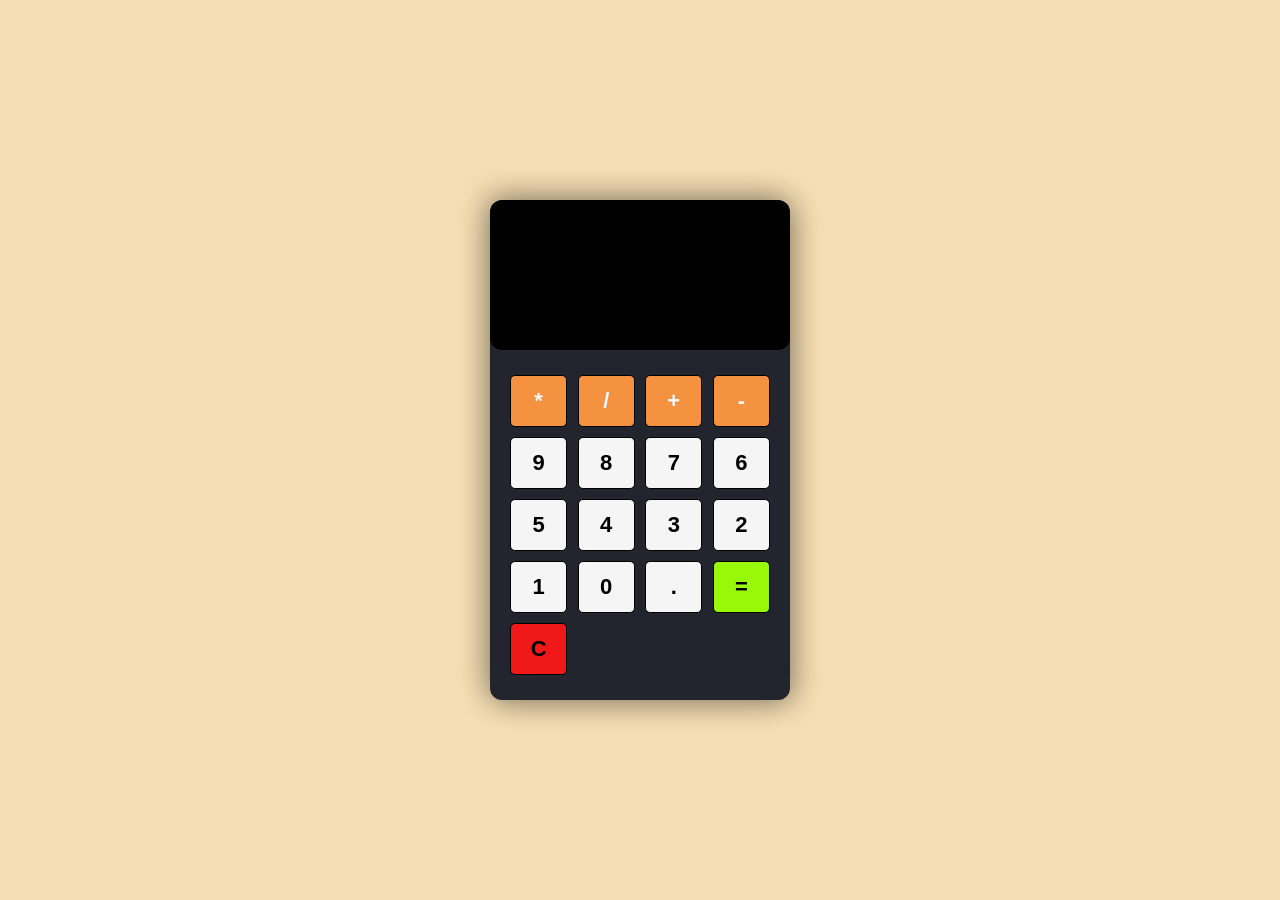
<file: Calculator/index.html>
<!DOCTYPE html>
<html lang="en">
<head>
    <meta charset="UTF-8">
    <meta name="viewport" content="width=device-width, initial-scale=1.0">
    <title>calculator</title>
    <link rel="stylesheet" href="style.css">
</head>
<body>
    <!DOCTYPE html>
<html lang="en">
<head>
    <meta charset="UTF-8">
    <meta name="viewport" content="width=device-width, initial-scale=1.0">
    <title>CALCULATOR</title>
    <link rel="stylesheet" href="./style.css">
</head>
<body>
    <section class="calculator">
        <form action="">
        <input type="text" class="screen">
        </form>
        <div class="buttons">
            <button type="button" class="btn btn-yellow" data-num="*">*</button>

            <button type="button" class="btn btn-yellow" data-num="/">/</button>

            <button type="button" class="btn btn-yellow" data-num="+">+</button>

            <button type="button" class="btn btn-yellow" data-num="-">-</button>

            <button type="button" class="btn btn-gray" data-num="9">9</button>

            <button type="button" class="btn btn-gray" data-num="8">8</button>

            <button type="button" class="btn btn-gray" data-num="7">7</button>

            <button type="button" class="btn btn-gray" data-num="6">6</button>

            <button type="button" class="btn btn-gray" data-num="5">5</button>

            <button type="button" class="btn btn-gray" data-num="4">4</button>

            <button type="button" class="btn btn-gray" data-num="3">3</button>

            <button type="button" class="btn btn-gray" data-num="2">2</button>

            <button type="button" class="btn btn-gray" data-num="1">1</button>

            <button type="button" class="btn btn-gray" data-num="0">0</button>

            <button type="button" class="btn btn-gray" data-num=".">.</button>

            <button type="button" class="btn btn-equal" data-num="" >=</button>

            <button type="button" class="btn btn-clear" data-num="" >C</button>

           
        </div>
        
    </section>
</body>
<script src="./script.js"></script>
</html>
</body>
<script src="script.js"></script>
</html>
</file>
<file: Calculator/style.css>
*{
    margin: 0;
    padding: 0;
    box-sizing: border-box;
   }
   
   body{
       display: flex;
       align-items: center;
       justify-content: center;
       min-height: 100vh;
       background: wheat;
   }
   
   .calculator{
       width: 300px;
       height: 500px;
       box-shadow: 4px 4px 30px rgba(0, 0 ,0,0.3),-4px -4px 30px rgba(0, 0 ,0,0.3); 
       border-radius: 12px;
       background: #22252D;
       overflow: hidden;
   
   }
   
   form input{
       width: 100%;
       height: 150px;
       border-radius: 12px;
       border: none;
       padding: 1rem;
       font-size: 2rem;
       color: aliceblue;
       background: black;
       text-align: right;
       pointer-events: none;
   }
   
   button {
       flex:0 0 22%;
       margin: 5px 0;
       border: 1px solid black;
      width: 60px;
      height: 52px;
      font-weight: 600;
      cursor: pointer;
      border-radius: 5px;
      font-size: 22px;
      
   }
   
   .btn:active {
       opacity: 0.7; 
   }
   
   
   
   
   .buttons{
       display: flex;
       flex-wrap: wrap;
       justify-content: space-between;
       padding: 20px;
   }
   
   .btn-yellow {
       background:rgb(245 , 146, 63) ;
       color: aliceblue;
   }
   
   .btn-gray {
       background:whitesmoke ;
       
   }
   
   .btn-equal{
       background: rgb(152, 248, 8);
   }
   
   .btn-clear{
       background: rgb(240, 24, 24);
   }
</file>
